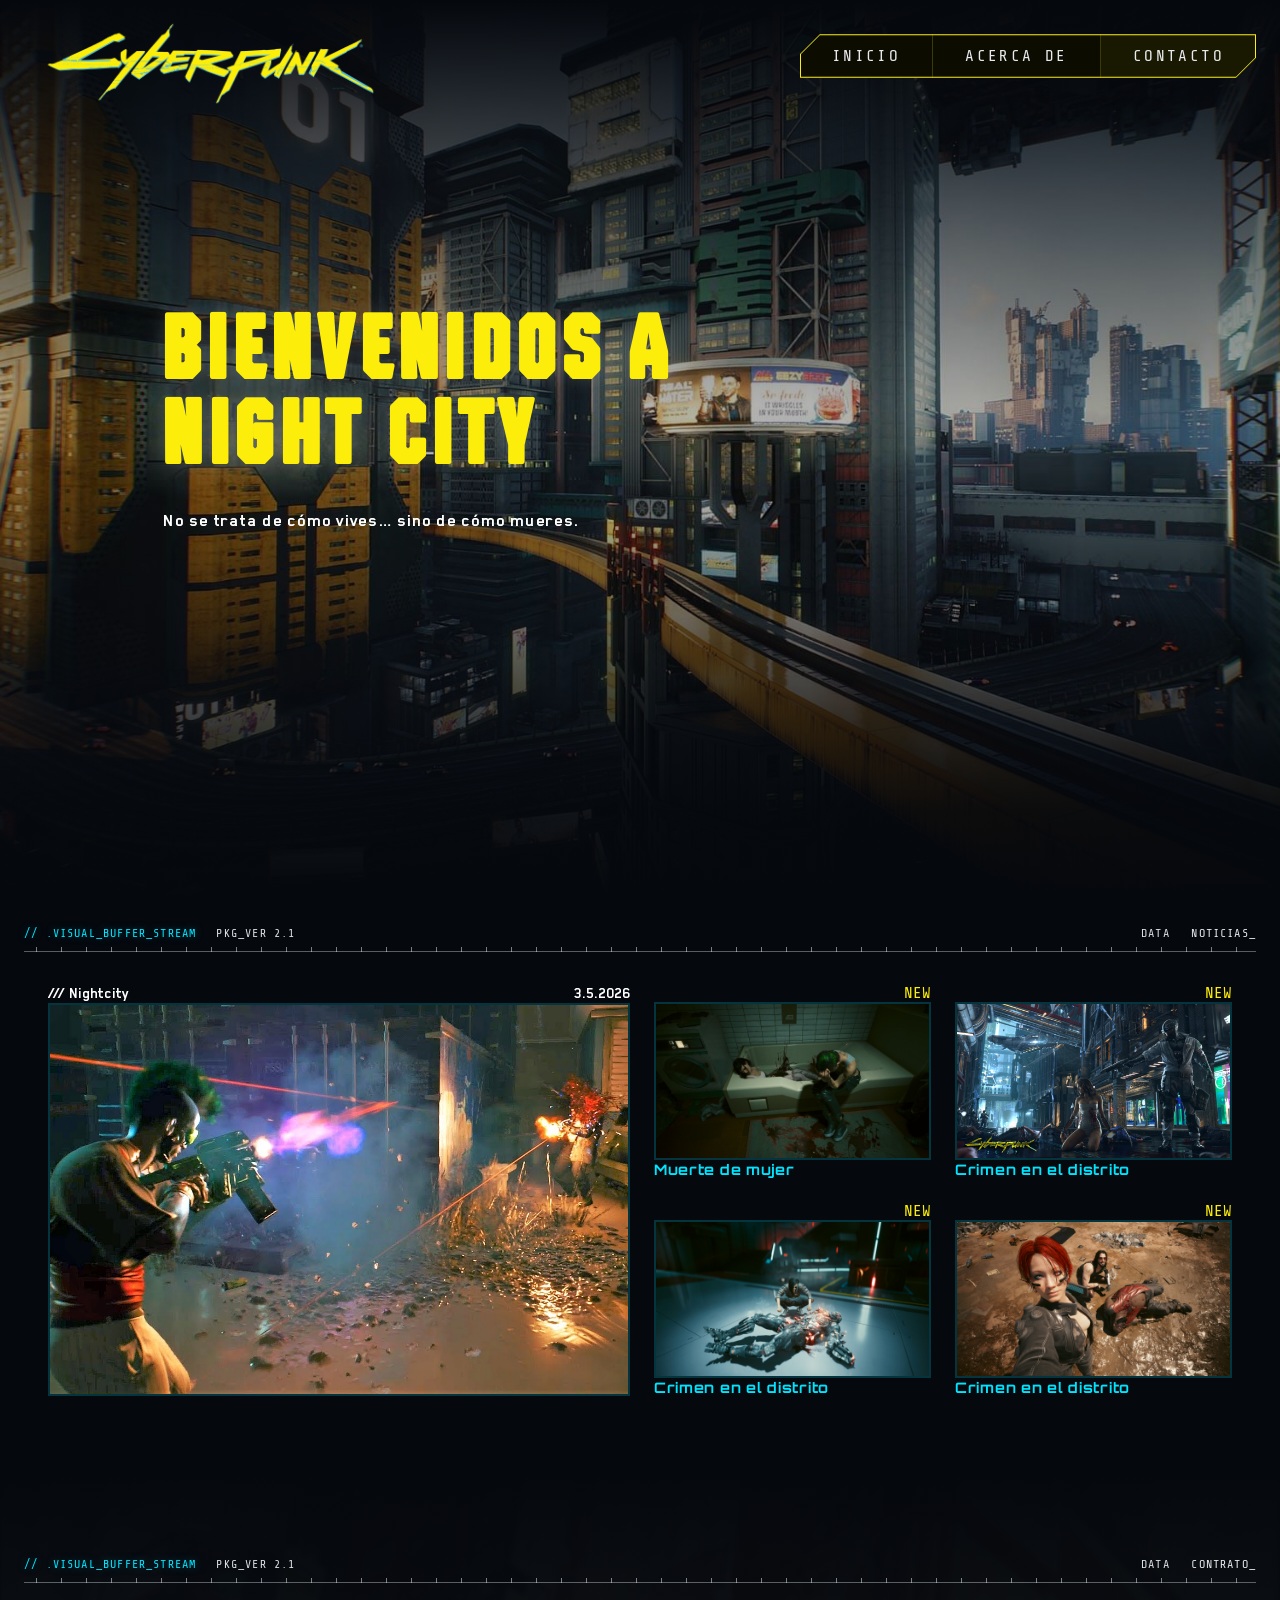
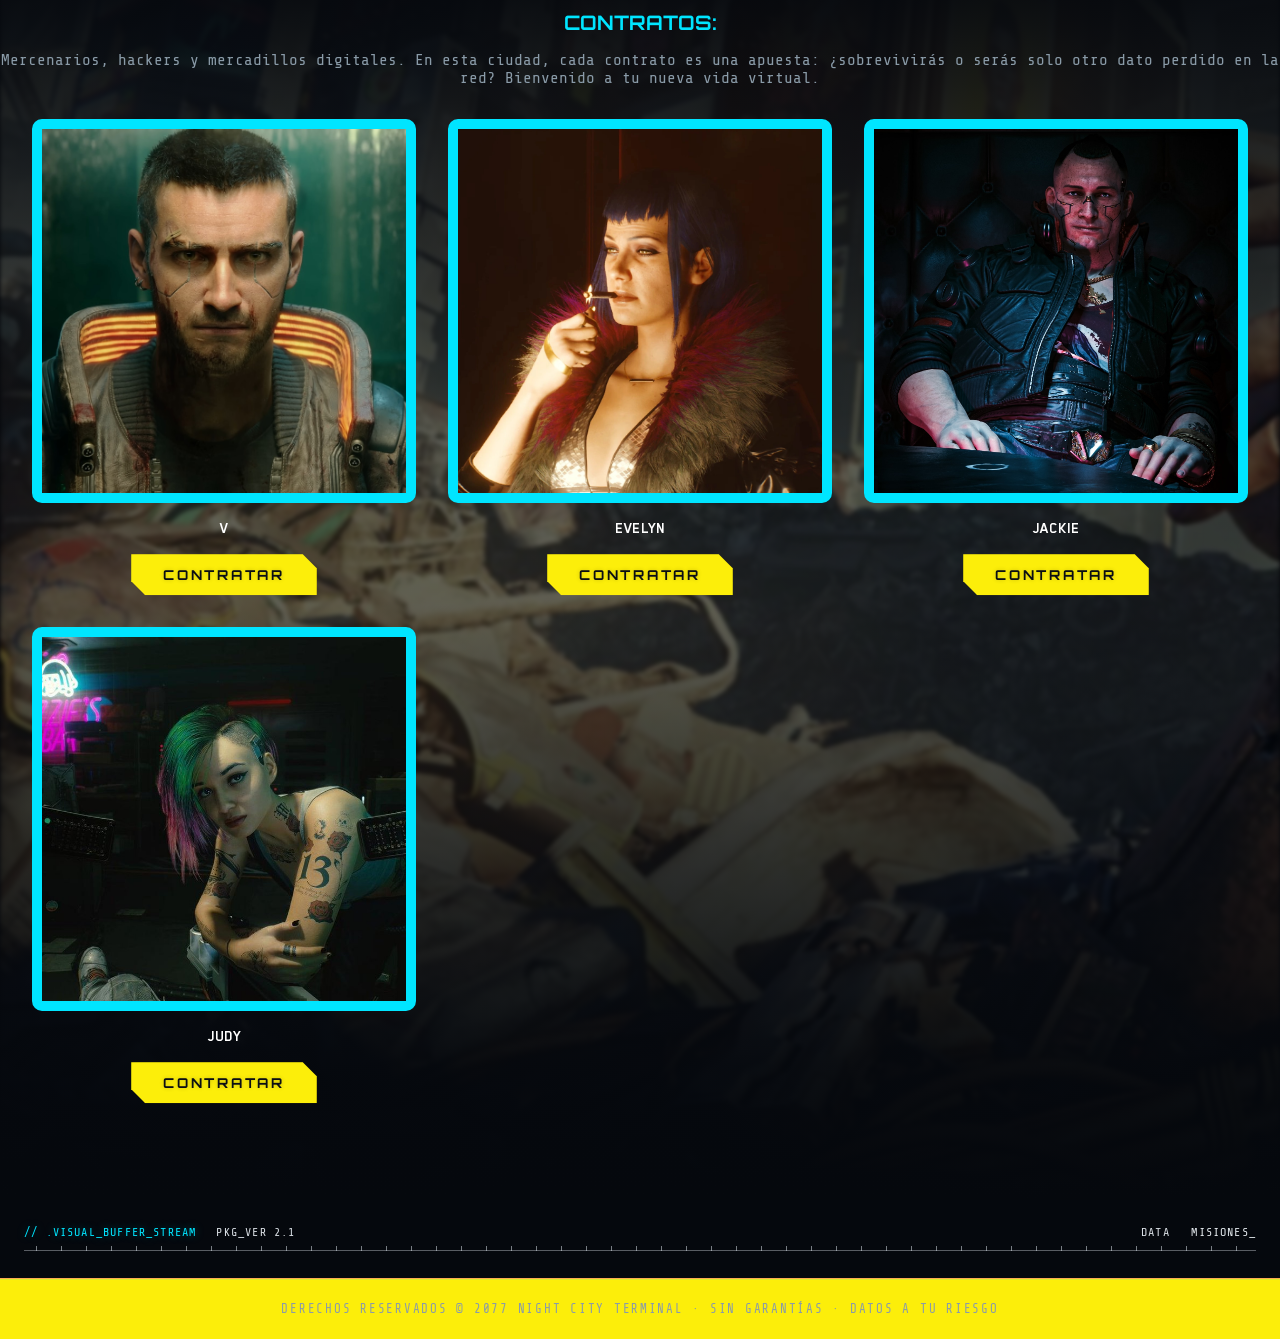
<file: index.html>
<!DOCTYPE html>
<html lang="es">

<head>
    <meta charset="UTF-8">
    <meta name="viewport" content="width=device-width, initial-scale=1.0">
    <title>Night City</title>
    <meta name="description" content="No se trata de cómo vives… sino de cómo mueres.">
    <link rel="stylesheet" href="style.css">
</head>

<body>
    <div class="Nightcity">
        <img src="imagenes/nlc-scr-2.jpg" alt="Vista de Night City desde las alturas, con rascacielos y neón"
            loading="lazy">
    </div>
    <header>
        <div class="content-nav">
            <img class="logo" src="imagenes/logoamarillo.png" alt="Logo de Night City" width="300" height="300">
            <nav>
                <ul class="nav-list">
                    <li><a href="#">Inicio</a></li>
                    <li><a href="acercade.html">Acerca de</a></li>
                    <li><a href="#">Contacto</a></li>
                </ul>
            </nav>
        </div>
    </header>

    <main>
        <div class="content">
            <div class="welcome">
                <h1>BIENVENIDOS A NIGHT CITY</h1>
                <h3>No se trata de cómo vives… sino de cómo mueres.</h3>
            </div>
            <div class="cp-divider cp-divider--tight" role="separator" aria-label="Separador de contenido">
                <div class="cp-divider__row">
                    <span class="cp-divider__accent">// .VISUAL_BUFFER_STREAM</span>
                    <span class="cp-divider__mid">PKG_VER 2.1</span>
                    <span class="cp-divider__right">
                        <span class="cp-divider__plain">DATA</span>
                        <span class="cp-divider__blink">NOTICIAS_</span>
                    </span>
                </div>
                <div class="cp-divider__line" aria-hidden="true"></div>
            </div>
            <div class="crimenes">
                <ul>
                    <li>
                        <div class="textoss">
                            <span class="text-left">/// Nightcity</span>
                            <span class="news__decor-2 text-right">3.5.2026</span>
                        </div>
                        <img src="imagenes/crimen.jpg" alt="Crimen en Night City" width="800" height="800"
                            loading="lazy">
                    </li>
                    <li>
                        <span class="textoarriba text-right">NEW</span>
                        <img src="imagenes/crimen2.jpg" alt="Crimen en Night City" width="600" height="600"
                            loading="lazy">
                        <h3>Muerte de mujer</h3>
                    </li>
                    <li>
                        <span class="textoarriba text-right">NEW</span>
                        <img src="imagenes/crimen3.jpg" alt="Crimen en Night City" width="600" height="600"
                            loading="lazy">
                        <h3>Crimen en el distrito</h3>
                    </li>
                    <li>
                        <span class="textoarriba text-right">NEW</span>
                        <img src="imagenes/crimen4.jpg" alt="Crimen en Night City" width="600" height="600"
                            loading="lazy">
                        <h3>Crimen en el distrito</h3>
                    </li>
                    <li>
                        <span class="textoarriba text-right">NEW</span>
                        <img src="imagenes/crimen5.jpg" alt="Crimen en Night City" width="600" height="600"
                            loading="lazy">
                        <h3>Crimen en el distrito</h3>
                    </li>
                </ul>
            </div>

            <div class="seccion-mercenarios">
                <div class="contratos">
                    <div class="cp-divider cp-divider--tight" role="separator" aria-label="Separador de contenido">
                        <div class="cp-divider__row">
                            <span class="cp-divider__accent">// .VISUAL_BUFFER_STREAM</span>
                            <span class="cp-divider__mid">PKG_VER 2.1</span>
                            <span class="cp-divider__right">
                                <span class="cp-divider__plain">DATA</span>
                                <span class="cp-divider__blink">Contrato_</span>
                            </span>
                        </div>
                        <div class="cp-divider__line" aria-hidden="true"></div>
                    </div>
                    <h2 class="subtitle text-center">CONTRATOS:</h2>
                    <p class="text text-center">Mercenarios, hackers y mercadillos digitales. En esta ciudad, cada
                        contrato
                        es
                        una apuesta: ¿sobrevivirás o serás solo otro dato perdido en la red? Bienvenido a tu nueva vida
                        virtual.</p>
                </div>
                <div class="fondomercenarios">
                    <img src="imagenes/fondo.jpg" alt="Fondo de mercenarios en Night City" loading="lazy">
                </div>

                <div class="mercenarios">

                    <div class="mujer">
                        <img class="mujer-cyberpunk" src="imagenes/personajes/v.jpg" loading="lazy">
                        <span>V</span>
                        <button class="btn">Contratar</button>
                    </div>

                    <div class="hombre">
                        <img class="mujer-cyberpunk" src="imagenes/personajes/Evelyn_2077.jpg" loading="lazy">
                        <span>EVELYN</span>
                        <button class="btn">Contratar</button>
                    </div>

                    <div class="hombre">
                        <img class="mujer-cyberpunk" src="imagenes/personajes/jackie.jpg" loading="lazy">
                        <span>JACKIE</span>
                        <button class="btn">Contratar</button>
                    </div>

                    <div class="hombre">
                        <img class="mujer-cyberpunk" src="imagenes/personajes/judy.jpg" loading="lazy">
                        <span>JUDY</span>
                        <button class="btn">Contratar</button>
                    </div>

                </div>
            </div>
            <div class="cp-divider cp-divider--tight" role="separator" aria-label="Separador de contenido">
                <div class="cp-divider__row">
                    <span class="cp-divider__accent">// .VISUAL_BUFFER_STREAM</span>
                    <span class="cp-divider__mid">PKG_VER 2.1</span>
                    <span class="cp-divider__right">
                        <span class="cp-divider__plain">DATA</span>
                        <span class="cp-divider__blink">Misiones_</span>
                    </span>
                </div>
                <div class="cp-divider__line" aria-hidden="true"></div>
            </div>

        </div>
    </main>
    <footer class="text-center">
        <p>Derechos reservados &copy; 2077 Night City Terminal · sin garantías · datos a tu riesgo</p>
    </footer>

</body>

</html>
</file>
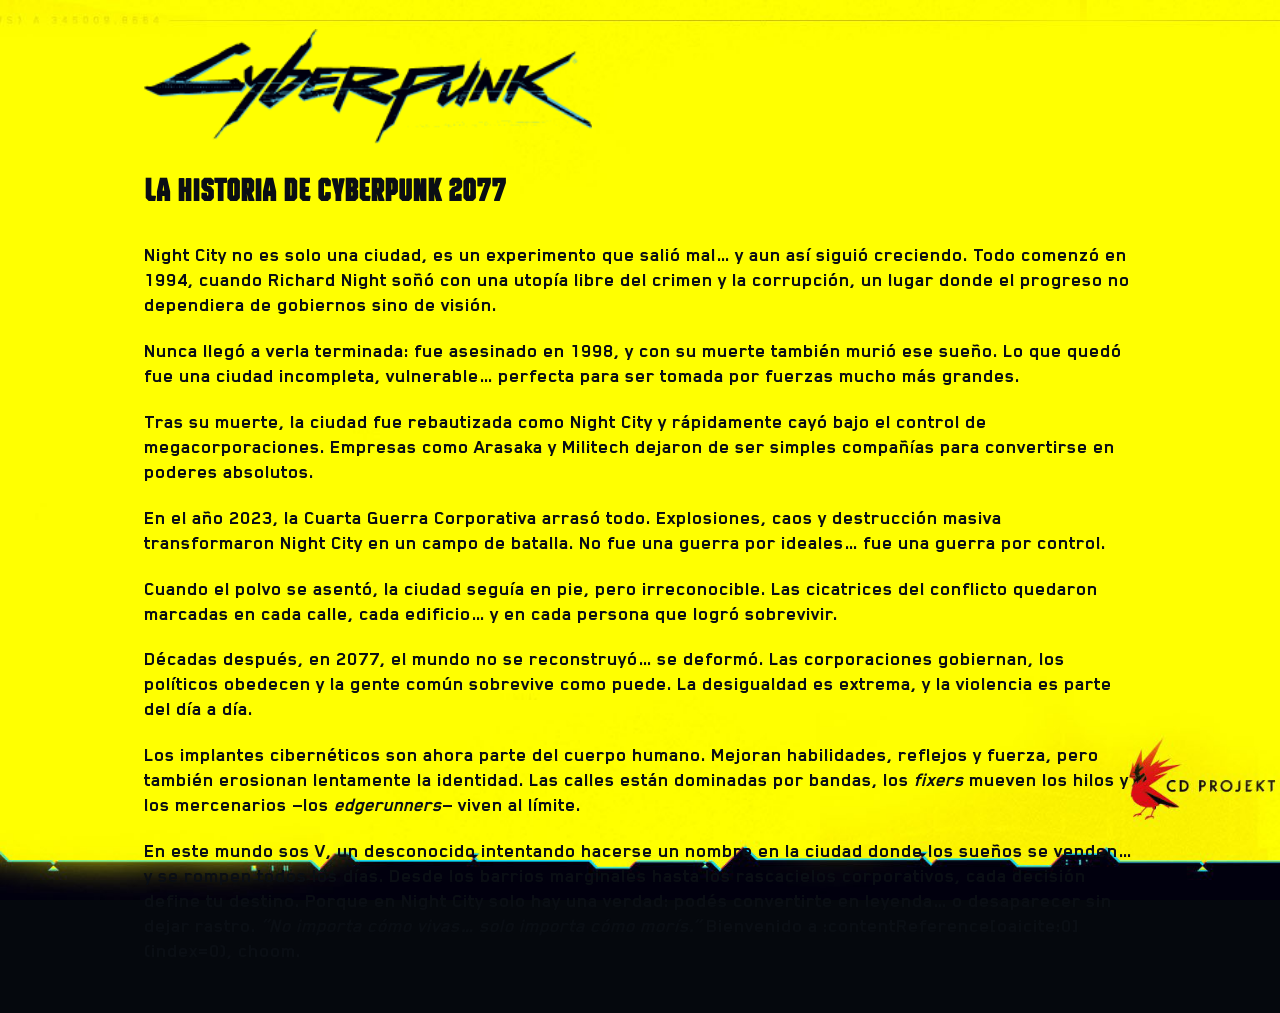
<file: acercade.html>
<!DOCTYPE html>
<html lang="es">

<head>
    <meta charset="UTF-8">
    <meta name="viewport" content="width=device-width, initial-scale=1.0">
    <title>Acerca de</title>
    <meta name="description" content="Acerca de Night City, su historia y su cultura.">
    <link rel="stylesheet" href="style.css">
</head>

<body class="acercade-page">
    <main class="content">
        <div class="background">
            <img src="imagenes/fondodisculpas.jpg" alt="Night City" loading="lazy">
        </div>
        <div class="texto">
            <a href="index.html">
            <img class="logo-acercade" src="imagenes/logo.png" alt="Logo de Night City" loading="lazy">
            </a>
            <h2 class="titulo">LA HISTORIA DE CYBERPUNK 2077</h2>

            <p>
                <strong>Night City</strong> no es solo una ciudad, es un experimento que salió mal… y aun así siguió
                creciendo. Todo comenzó en 1994, cuando <strong>Richard Night</strong> soñó con una utopía libre del
                crimen y la corrupción, un lugar donde el progreso no dependiera de gobiernos sino de visión.
            </p>

            <p>
                Nunca llegó a verla terminada: fue asesinado en 1998, y con su muerte también murió ese sueño. Lo que
                quedó fue una ciudad incompleta, vulnerable… perfecta para ser tomada por fuerzas mucho más grandes.
            </p>

            <p>
                Tras su muerte, la ciudad fue rebautizada como Night City y rápidamente cayó bajo el control de
                megacorporaciones. Empresas como <strong>Arasaka</strong> y <strong>Militech</strong> dejaron de ser
                simples compañías para convertirse en poderes absolutos.
            </p>

            <p>
                En el año 2023, la <strong>Cuarta Guerra Corporativa</strong> arrasó todo. Explosiones, caos y
                destrucción masiva transformaron Night City en un campo de batalla. No fue una guerra por ideales… fue
                una guerra por control.
            </p>

            <p>
                Cuando el polvo se asentó, la ciudad seguía en pie, pero irreconocible. Las cicatrices del conflicto
                quedaron marcadas en cada calle, cada edificio… y en cada persona que logró sobrevivir.
            </p>

            <p>
                Décadas después, en 2077, el mundo no se reconstruyó… se deformó. Las corporaciones gobiernan, los
                políticos obedecen y la gente común sobrevive como puede. La desigualdad es extrema, y la violencia es
                parte del día a día.
            </p>

            <p>
                Los implantes cibernéticos son ahora parte del cuerpo humano. Mejoran habilidades, reflejos y fuerza,
                pero también erosionan lentamente la identidad. Las calles están dominadas por bandas, los
                <em>fixers</em> mueven los hilos y los mercenarios —los <em>edgerunners</em>— viven al límite.
            </p>

            <p class="ultimo-texto">
                En este mundo sos <strong>V</strong>, un desconocido intentando hacerse un nombre en la ciudad donde los
                sueños se venden… y se rompen todos los días. Desde los barrios marginales hasta los rascacielos
                corporativos, cada decisión define tu destino. Porque en Night City solo hay una verdad: podés
                convertirte en leyenda… o desaparecer sin dejar rastro. <em>“No importa cómo vivas… solo importa cómo
                    morís.”</em> Bienvenido a :contentReference[oaicite:0]{index=0}, choom.
            </p>
        </div>
    </main>
</body>

</html>
</file>
<file: style.css>
@import url("https://fonts.googleapis.com/css2?family=Orbitron:wght@400;700;900&family=Share+Tech+Mono&display=swap");

@font-face {
    font-family: "SDGlitch";
    src: url("recursos/SDGlitch_Demo.ttf") format("truetype");
    font-weight: normal;
    font-style: normal;
}

@font-face {
    font-family: "Blender Pro Bold";
    src: url("recursos/blender-pro-bold.ttf") format("truetype");
    font-weight: normal;
    font-style: normal;
}

@font-face {
    font-family: "refinery-25-bold";
    src: url("recursos/refinery-25-bold.ttf") format("truetype");
    font-weight: normal;
    font-style: normal;
}

:root {
    --bg-deep: #0a0e14;
    --bg-panel: #0f1419cc;
    --cyan-neon: #00e5ff;
    --blue-neon: #38b6ff;
    --yellow-ui: #fcee0a;
    --lime-neon: #bfff00;
    --green-neon: #00ff85;
    --pink-neon: #ff2a6d;
    --purple-neon: #be00ff;
    --magenta: #fb00ff;

    --grid: rgba(0, 229, 255, 0.06);
    --scan: rgba(0, 255, 133, 0.03);
    --text: white;
    --text-muted: #8a9ba8;
    --border-hud: rgba(0, 229, 255, 0.22);
    /* Biseles superiores de la barra (esquina sup. izq. y sup. dcha. en la web oficial) */
    --nav-corner-cut: clamp(10px, 2vw, 15px);
    --nav-min-h: 2.75rem;
    /* Tamaño de la imagen principal (cambia un solo valor) */
    --img-hero-max: min(100%, 30rem);
}

*,
*::before,
*::after {
    box-sizing: border-box;
}

html {
    overflow-x: hidden;
}

body {
    margin: 0;
    padding: 0;
    min-height: 100vh;
    display: flex;
    flex-direction: column;
    background-color: #05080d;
    font-family: "Blender Pro Bold", monospace;
    color: var(--text);

}

.scanlines {
    position: fixed;
    inset: 0;
    z-index: 1;
    pointer-events: none;
    background-image: linear-gradient(rgba(255, 255, 255, 0.08) 1px, transparent 1px);
    background-size: 100% 4px;
    opacity: 0.22;
    mix-blend-mode: screen;
}

main {
    flex: 1 0 auto;
}

.text-start {
    text-align: left;
}

.text-center {
    text-align: center;
}

.text-end {
    text-align: right;
}

.text-right {
    display: block;
    width: 100%;
    text-align: right;
}

.mx-auto {
    margin-inline: auto;
}

.title {
    font-family: "Orbitron", sans-serif;
    color: var(--yellow-ui);
    font-size: 24px;
}

.subtitle {
    font-family: "Orbitron", sans-serif;
    color: var(--cyan-neon);
    font-size: 20px;
}

.text {
    font-family: "Share Tech Mono", monospace;
    color: var(--text-muted);
    font-size: 16px;
}

/* Divisor estilo HUD Cyberpunk (línea + marcas + etiquetas tipo terminal) */
.cp-divider {
    width: 100%;
    max-width: none;
    margin-inline: 0;
    margin-block: clamp(1.25rem, 4vw, 2.25rem);
    padding-inline: clamp(0.75rem, 3vw, 1.5rem);
    box-sizing: border-box;
}

.content .cp-divider {
    width: 100vw;
    max-width: 100vw;
    margin-inline: calc(50% - 50vw);
    padding-inline: clamp(0.75rem, 3vw, 1.5rem);
}

.content {
    position: relative;
    --scroll-overlay: 0;
}

.content::before {
    content: "";
    position: fixed;
    top: 0;
    left: 0;
    right: 0;
    bottom: 0;
    background: radial-gradient(circle at 50% 50%, rgba(252, 238, 10, calc(var(--scroll-overlay) * 0.3)), transparent);
    pointer-events: none;
    z-index: 0;
}

.cp-divider--tight {
    margin-block: clamp(1rem, 3vw, 1.65rem);
}

.cp-divider__row {
    display: flex;
    flex-wrap: wrap;
    align-items: baseline;
    justify-content: space-between;
    gap: 0.5rem 1.25rem;
    margin-bottom: 0.4rem;
    font-family: "Share Tech Mono", monospace;
    font-size: clamp(0.62rem, 1.35vw, 0.74rem);
    letter-spacing: 0.1em;
    text-transform: uppercase;
}

.cp-divider__accent {
    color: var(--cyan-neon);
    text-shadow: 0 0 10px rgba(0, 229, 255, 0.35);
}

.cp-divider__mid {
    color: rgba(236, 241, 246, 0.92);
}

.cp-divider__right {
    display: flex;
    flex-wrap: wrap;
    align-items: baseline;
    gap: clamp(0.75rem, 3vw, 1.35rem);
    margin-inline-start: auto;
}

.cp-divider__plain {
    color: rgba(236, 241, 246, 0.92);
}

.cp-divider__blink {
    color: rgba(236, 241, 246, 0.96);
    animation: cp-divider-blink 1.05s steps(1, end) infinite;
}

@media (prefers-reduced-motion: reduce) {
    .cp-divider__blink {
        animation: none;
    }
}

@keyframes cp-divider-blink {
    50% {
        opacity: 0;
    }
}

.cp-divider__line {
    position: relative;
    height: 6px;
}

.cp-divider__line::before {
    content: "";
    position: absolute;
    left: 0;
    right: 0;
    bottom: 0;
    height: 1px;
    background: rgba(215, 223, 230, 0.4);
}

.cp-divider__line::after {
    content: "";
    position: absolute;
    left: 0;
    right: 0;
    bottom: 0;
    height: 5px;
    background-image: repeating-linear-gradient(to right,
            transparent 0,
            transparent 12px,
            rgba(215, 223, 230, 0.55) 12px,
            rgba(215, 223, 230, 0.55) 13px,
            transparent 13px,
            transparent 25px);
    pointer-events: none;
}

img {
    display: block;
    max-width: 100%;
    height: auto;
}

.Nightcity {
    position: absolute;
    inset: 0;
    overflow: hidden;
    width: 100%;
    min-height: 100vh;
    z-index: -2;
}

.Nightcity::after {
    content: "";
    position: absolute;
    inset: 0;
    background: linear-gradient(to bottom,
            #05080d 0%,
            rgba(0, 0, 0, 0.3) 45%,
            rgba(0, 0, 0, 0.3) 55%,
            rgba(5, 8, 13, 0.7) 75%,
            rgba(5, 8, 13, 0.95) 90%,
            #05080d 100%);
    pointer-events: none;
}

.Nightcity img {
    width: 100%;
    height: 100%;
    object-fit: cover;
    display: block;
    filter: brightness(0.55), blur(2px);
}

.mujer {
    display: flex;
    flex-direction: column;
    justify-content: center;
    align-items: center;
    gap: 1rem;
}

.mercenarios {
    display: grid;
    grid-template-columns: repeat(auto-fit, minmax(350px, 1fr));
    gap: 2rem;
    margin: 2rem auto;
    max-width: 100%;
    padding-inline: 2rem;
}

.hombre {
    display: flex;
    flex-direction: column;
    justify-content: center;
    align-items: center;
    gap: 1rem;
}

.mujer-cyberpunk {
    width: var(--img-hero-max);
    max-width: 100%;
    margin-inline: auto;
    height: auto;
    object-fit: cover;
    aspect-ratio: 1 / 1;
    border-radius: 10px;
    border: 10px solid var(--cyan-neon);
    box-shadow: none;
    transition: border-color 0.3s ease;
}

footer {
    flex-shrink: 0;
    width: 100%;
    box-sizing: border-box;
    display: flex;
    flex-direction: column;
    align-items: center;
    justify-content: center;
    margin-top: auto;
    padding: clamp(1rem, 3vw, 1.35rem) clamp(0.75rem, 3vw, 1.5rem);
    padding-bottom: max(1.25rem, env(safe-area-inset-bottom, 0px));
    font-family: "Share Tech Mono", monospace;
    color: var(--text-muted);
    font-size: clamp(0.68rem, 1.5vw, 0.78rem);
    letter-spacing: 0.14em;
    text-transform: uppercase;
    line-height: 1.55;
    text-align: center;
    background: var(--yellow-ui);
    border-top: 1px solid rgba(251, 0, 255, 0.28);
    box-shadow: inset 0 1px 0 rgba(0, 229, 255, 0.12);
    position: relative;
    z-index: 1;
}

footer p {
    margin: 0;
    padding: 0;
    width: 100%;
    max-width: 52rem;
    margin-inline: auto;
    text-align: center;
    text-wrap: balance;
    overflow-wrap: anywhere;
}

.content-nav {
    display: flex;
    justify-content: space-between;
    /* Separa el logo a la izquierda y el nav a la derecha */
    align-items: center;
    /* <--- Esto centra ambos verticalmente */
    height: 7rem;
    position: absolute;
    /* Para que flote sobre la imagen de fondo */
    width: 100%;
    top: 0;
    z-index: 10;
}

header nav {
    display: flex;
    justify-content: flex-end;
    padding-inline: clamp(0.75rem, 3vw, 1.5rem);

}

.logo {
    padding: 1rem 0 0 2.5rem;
    width: 380px;
    /* Redúcelo si 300px es mucho para el nav */
    height: auto;
}

/* Menú tipo Cyberpunk con forma trapezoidal */
.nav-list {
    --cut: 20px;
    --b: 1px;
    /* Grosor del borde amarillo */

    list-style: none;
    margin: 0;
    padding: 0;
    display: flex;
    align-items: stretch;
    position: relative;
    /* 1. El fondo principal es el color del BORDE */
    background: var(--yellow-ui);

    /* 2. El corte exterior */
    clip-path: polygon(var(--cut) 0%,
            100% 0%,
            100% calc(100% - var(--cut)),
            calc(100% - var(--cut)) 100%,
            0% 100%,
            0% var(--cut));
}

/* 3. El "hueco" negro del centro */
.nav-list::before {
    content: "";
    position: absolute;
    /* El inset: 1px hace que se vea el fondo amarillo de atrás como un borde */
    inset: var(--b);
    background: rgba(0, 0, 0, 0.95);
    z-index: 0;

    /* 4. El corte interior (ajustado para que el borde sea uniforme) */
    clip-path: polygon(calc(var(--cut) - var(--b)) 0%,
            100% 0%,
            100% calc(100% - (var(--cut) - var(--b))),
            calc(100% - (var(--cut) - var(--b))) 100%,
            0% 100%,
            0% calc(var(--cut) - var(--b)));
}

.nav-list li {
    position: relative;
    z-index: 1;
    /* Para estar encima del fondo negro del ::before */
    display: flex;
    align-items: center;
    border-right: 1px solid rgba(252, 238, 10, 0.2);
    background: transparent;
    transition: background 0.3s ease;
}

.nav-list li:last-child {
    border-right: none;
    /* Pequeño resaltado para el último botón (Contacto) */
    background: rgba(252, 238, 10, 0.05);
}

.nav-list a {
    padding: 0.8rem 2rem;
    display: block;
    text-decoration: none;
    color: #e8eaed;
    font-family: "Share Tech Mono", monospace;
    font-size: 1rem;
    letter-spacing: 0.15em;
    text-transform: uppercase;
}

/* Efectos Hover */
.nav-list li:hover {
    background: rgba(252, 238, 10, 0.15);
}

.nav-list li:hover a {
    color: var(--yellow-ui);
    text-shadow: 0 0 8px rgba(252, 238, 10, 0.5);
}

/* Hover especial para el último botón (invertido) */
.nav-list li:last-child:hover {
    background: var(--yellow-ui);
}

.nav-list li:last-child:hover a {
    color: #000;
    text-shadow: none;
}

.btn {
    position: relative;
    padding: 0.75rem 2rem;
    font-family: "Orbitron", sans-serif;
    font-size: 0.85rem;
    font-weight: 700;
    letter-spacing: 0.2em;
    text-transform: uppercase;
    color: var(--bg-deep);
    background-color: var(--yellow-ui);
    border: none;
    cursor: pointer;
    clip-path: polygon(0 0,
            calc(100% - 14px) 0,
            100% 14px,
            100% 100%,
            14px 100%,
            0 calc(100% - 14px));
    box-shadow: 0 0 12px rgba(252, 238, 10, 0.45);
    text-shadow: 0 0 4px rgba(0, 0, 0, 0.2);
    transition: all 0.15s ease;
}

.btn::before {
    content: "";
    position: absolute;
    top: 0;
    left: -100%;
    width: 100%;
    height: 100%;
    background: linear-gradient(90deg, transparent, rgba(255, 255, 255, 0.35), transparent);
    animation: btn-glitch-sweep 3s ease-in-out infinite;
    pointer-events: none;
}

.btn::after {
    content: "";
    position: absolute;
    bottom: -4px;
    left: 50%;
    transform: translateX(-50%);
    width: 70%;
    height: 2px;
    background: var(--cyan-neon);
    box-shadow: 0 0 6px var(--cyan-neon);
    opacity: 0;
    transition: opacity 0.2s ease;
}

.btn:hover {
    color: var(--bg-deep);
    background-color: var(--cyan-neon);
    box-shadow:
        0 0 20px rgba(0, 229, 255, 0.6),
        0 0 40px rgba(0, 229, 255, 0.2);
    text-shadow: none;
}

.btn:hover::after {
    opacity: 1;
    background: var(--pink-neon);
    box-shadow: 0 0 8px var(--pink-neon);
}

.btn:active {
    transform: scale(0.97);
}

@keyframes btn-glitch-sweep {

    0%,
    80%,
    100% {
        left: -100%;
    }

    90% {
        left: 100%;
    }
}

@media (prefers-reduced-motion: reduce) {
    .btn::before {
        animation: none;
    }
}

.ArribadeImagen {
    color: var(--text-muted);
    font-family: "Share Tech Mono", monospace;
    font-size: 14px;
}

.crimenes {
    margin-top: 2rem;
    margin-bottom: 4.5rem;
    width: min(100%, calc(100vw - 4rem));
    max-width: calc(100% - 4rem);
    padding-inline: clamp(1rem, 3vw, 1rem);
    margin-inline: auto;
}

.crimenes ul {
    display: grid;
    grid-template-columns: minmax(320px, 2.1fr) repeat(2, minmax(220px, 1fr));
    grid-template-rows: repeat(2, minmax(180px, auto));
    gap: 1.5rem;
    list-style: none;
    padding: 0;
    margin: 0;
}

.crimenes ul li {
    position: relative;
    /* Esto es clave para que el texto se pegue a la imagen */
    display: flex;
    flex-direction: column;
    overflow: hidden;
}

/* 🔥 CARDS */
.crimenes li {
    display: flex;
    flex-direction: column;
    gap: 0rem;
}

/* Imagen grande */
.crimenes li:first-child {
    grid-column: 1 / 2;
    grid-row: 1 / 3;
}

/* Imágenes */
.crimenes li img {
    width: 100%;
    height: 100%;
    /* 👈 FIX CLAVE */
    object-fit: cover;
    display: block;
    border: 2px solid rgba(0, 229, 255, 0.2);
}

/* Texto */
.crimenes li h3 {
    margin: 0;
    font-family: "Orbitron", sans-serif;
    font-size: 0.9rem;
    color: var(--cyan-neon);
    letter-spacing: 0.05em;
}

/* Etiqueta NEW */
.crimenes li .textoarriba {
    padding-bottom: 0;
    font-size: 1rem;
    color: var(--yellow-ui);
    font-family: "Share Tech Mono", monospace;
}

.textoss {
    padding-bottom: 0;
    font-size: 1rem;
    display: flex;
    margin: 0;
    padding: 0;
}

.news__decor-2 {
    text-align: right;
    flex: 1;
}

.header__bg {
    background: #fbff31;
    overflow: hidden;
    position: absolute;
    width: 100%;
}

.welcome {
    display: flex;
    flex-direction: column;
    justify-content: flex-start;
    align-items: flex-start;
    margin-left: clamp(10rem, 4vw, 5rem);
    margin-top: 13.5rem;
    position: relative;
    width: min(90vw, 600px);
    gap: 0.7rem;
    padding-bottom: 22rem;
    padding-top: 6rem;
}

.welcome h1 {
    font-family: "refinery-25-bold", "SDGlitch", "Orbitron", "Share Tech Mono", sans-serif;
    color: var(--yellow-ui);
    font-size: clamp(3.5rem, 7vw, 6rem);
    line-height: 0.95;
    margin: 0;
    padding: 0;
    letter-spacing: 0.04em;
    text-transform: uppercase;
    text-shadow: 0 0 20px rgba(255, 255, 255, 0.18);
}

.welcome h3 {
    margin-left: 0.2rem;
    padding: 0;
    letter-spacing: 0.04em;
    line-height: 0.95;
}

.fondomercenarios {
    padding: 0;
    position: absolute;
    inset: 0;
    z-index: 0;
    background: #05080d;
}

.fondomercenarios img {
    width: 100%;
    height: 100%;
    object-fit: cover;
    filter: brightness(0.55) blur(2px);
}

.fondomercenarios::after {
    top: 50px;
    content: "";
    position: absolute;
    inset: 0;
    pointer-events: none;

    background: linear-gradient(to bottom,
            #05080d 0%,
            /* 👈 IGUAL al body */
            rgba(5, 8, 13, 0.95) 10%,
            rgba(5, 8, 13, 0.7) 25%,
            rgba(0, 0, 0, 0.3) 45%,
            rgba(0, 0, 0, 0.3) 55%,
            rgba(5, 8, 13, 0.7) 75%,
            rgba(5, 8, 13, 0.95) 90%,
            #05080d 100%
            /* 👈 tu gradiente final */
        );
}

.mercenarios {
    position: relative;
    z-index: 1;
    padding-top: 0;
    /* 👈 CLAVE */
}

.seccion-mercenarios {
    position: relative;
    overflow: hidden;
    padding-block: 4rem;
}

.contratos {
    position: relative;
    z-index: 1;
}


/* CELULARES/TABLETAS */
/* --- OPTIMIZACIÓN PARA MÓVILES Y TABLETS --- */
@media (max-width: 768px) {

    /* 1. HEADER Y NAVEGACIÓN */
    /* Cambiamos a relative para que el logo no flote sobre el contenido de abajo */
    .content-nav {
        position: relative;
        flex-direction: column;
        height: auto;
        padding-top: 1.5rem;
        gap: 1.5rem;
    }

    .logo {
        padding: 0;
        margin: 0 auto;
        width: min(280px, 80%);
        /* Logo más manejable en móvil */
    }

    header nav {
        width: 100%;
        justify-content: center;
        padding-inline: 1rem;
    }

    .nav-list {
        flex-direction: column;
        width: 100%;
        --cut: 15px;
        /* Reducimos el ángulo del corte para ganar espacio interno */


    }

    .nav-list li {
        border-right: none;
        border-bottom: 1px solid rgba(252, 238, 10, 0.2);
        width: 100%;
        justify-content: center;
    }

    .nav-list a {
        padding: 1rem;
        text-align: center;
        font-size: 0.9rem;
    }

    /* 2. SECCIÓN DE BIENVENIDA (HERO) */
    .welcome {
        margin-left: 0;
        margin-top: 2rem;
        width: 100%;
        padding-inline: 1.5rem;
        padding-bottom: 4rem;
        text-align: center;
        align-items: center;
        justify-content: center;
    }

    .welcome h1 {
        font-size: clamp(2.5rem, 12vw, 3.8rem);
        line-height: 1;
    }

    .welcome h3 {
        margin-left: 0;
        font-size: 0.85rem;

    }

    /* 3. DIVISORES ESTILO HUD */
    .cp-divider {
        padding-inline: 1rem;
    }

    .cp-divider__row {
        flex-direction: column;
        align-items: center;
        gap: 0.4rem;
    }

    .cp-divider__right {
        margin-inline: auto;
        justify-content: center;
    }

    /* 4. GRID DE CRÍMENES (NOTICIAS) */
    .crimenes {
        width: 100%;
        max-width: 100%;
        padding-inline: 1rem;
    }

    .crimenes ul {
        grid-template-columns: 1fr;
        /* Una sola columna */
        grid-template-rows: auto;
        gap: 2rem;
    }

    .crimenes li:first-child {
        grid-column: auto;
        grid-row: auto;
    }

    .crimenes li img {
        aspect-ratio: 16 / 9;
        /* Forzamos formato panorámico en móvil */
    }

    /* 5. SECCIÓN MERCENARIOS */
    .mercenarios {
        grid-template-columns: 1fr;
        padding-inline: 1rem;
        gap: 3rem;
    }

    .mujer-cyberpunk {
        width: 100%;
        border-width: 6px;
        /* Borde un poco más delgado */
    }

    /* 6. TIPOGRAFÍA Y FOOTER */
    .text {
        font-size: 14px;
        line-height: 1.4;
    }

    footer {
        font-size: 0.65rem;
        padding: 2rem 1rem;
    }

    footer p {
        text-align: center;
    }
}

/* Ajuste extra para celulares muy pequeños (iPhone SE, etc.) */
@media (max-width: 380px) {
    .welcome h1 {
        font-size: 2.2rem;
    }

    .btn {
        padding: 0.8rem 1.5rem;
        font-size: 0.75rem;
    }
}

/* ACERCADE */
.acercade-page {
    font-family: "Blender Pro Bold", monospace;
    margin: 0;
    /* Movimos el fondo aquí para que siempre cubra todo el contenido */
    background-image: url("imagenes/fondodisculpas.jpg");
    background-size: cover;
    background-position: center;
    background-attachment: fixed; /* El fondo se queda quieto al scrollear */
    min-height: 100vh;
    display: flex;
    flex-direction: column;
}

/* Eliminamos el div background viejo porque ya no lo necesitamos */
.acercade-page .background {
    display: none;
}

.acercade-page .texto {
    padding: 1.8rem 9rem;
    color: var(--bg-deep);
    font-size: 1.3rem;
    flex-grow: 1; /* Hace que el contenedor ocupe todo el espacio */
}

.acercade-page .logo-acercade {
    width: 28rem;
    height: auto;
}
.acercade-page .titulo{
    font-family: "refinery-25-bold", monospace;
}

/* --- Media Query para Celulares --- */
@media (max-width: 768px) {
    .acercade-page .texto {
        /* Bajamos el padding exagerado de 9rem a 1.5rem */
        padding: 2rem 1.5rem;
        font-size: 1.1rem;
    }

    .acercade-page .logo-acercade {
        /* Ajustamos el logo para que no rompa el ancho en celulares */
        width: 100%;
        max-width: 20rem;
    }

    .acercade-page .texto h2 {
        font-size: 1.6rem;
    }

    .acercade-page .ultimo-texto {
        font-size: 1.1rem;
        padding-bottom: 3rem; /* Espacio para que no quede pegado al borde inferior */
    }
}
</file>
